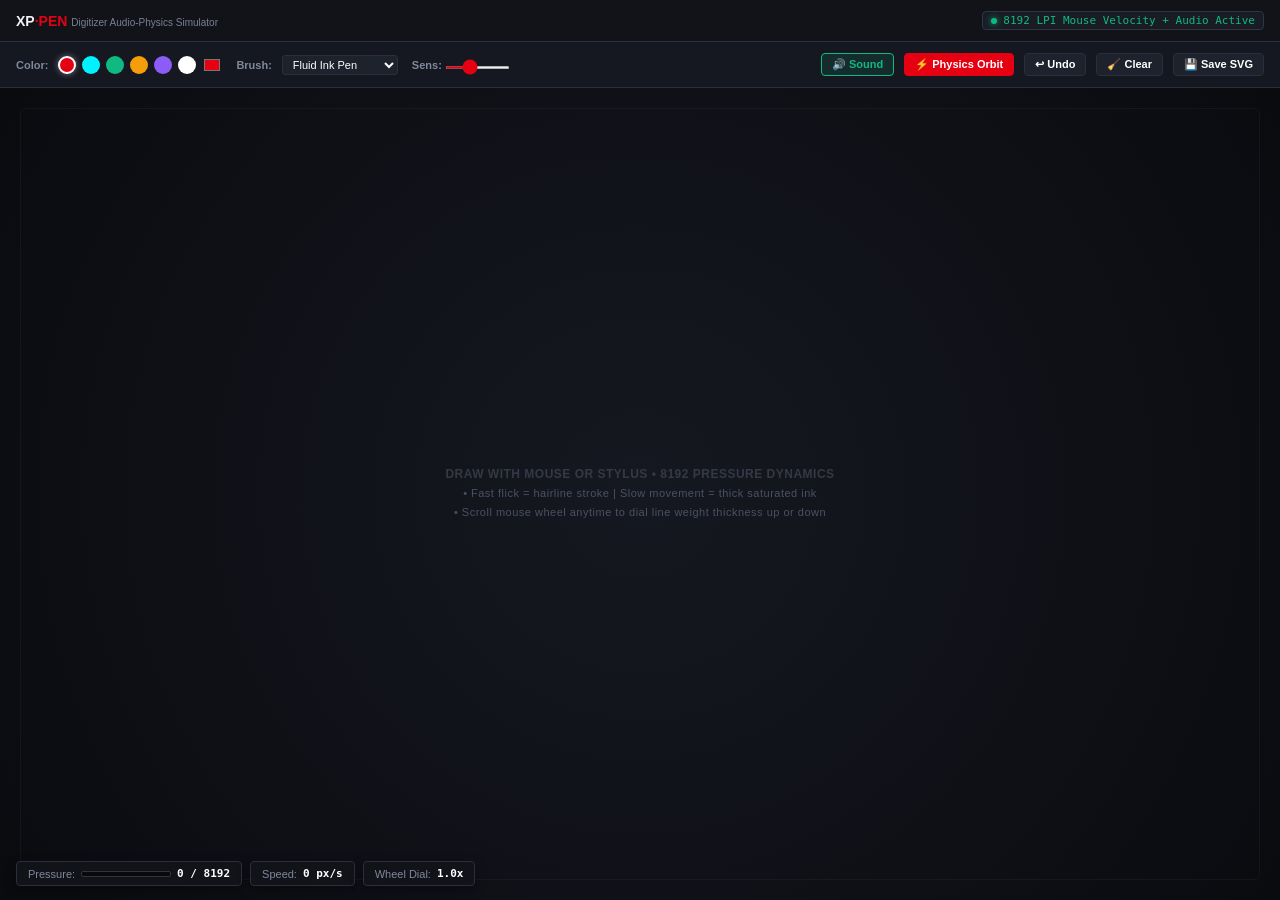
<file: docs/index.html>
<!DOCTYPE html>
<html lang="en">
<head>
  <meta charset="UTF-8"><meta name="viewport" content="width=device-width,initial-scale=1.0">
  <title>XP·PEN Digital Stylus Simulator (Mouse-Adaptive 8192 LPI + Audio ASMR)</title>
  <style>
    :root {
      --bg-dark: #0d0f14;
      --bg-panel: #151821;
      --bg-card: #1e222d;
      --border: #2a2e3d;
      --red: #e50012;
      --text: #f0f2f5;
      --muted: #80889c;
    }
    * { box-sizing: border-box; margin: 0; padding: 0; font-family: -apple-system, BlinkMacSystemFont, 'Segoe UI', Roboto, sans-serif; user-select: none; }
    body { background: var(--bg-dark); color: var(--text); height: 100vh; display: flex; flex-direction: column; overflow: hidden; }

    header { height: 42px; background: #111318; border-bottom: 1px solid var(--border); display: flex; align-items: center; justify-content: space-between; padding: 0 16px; flex-shrink: 0; }
    .brand { font-size: 14px; font-weight: 800; } .brand span { color: var(--red); }
    .badge { background: #191c24; border: 1px solid #303544; font-size: 11px; padding: 2px 8px; border-radius: 4px; color: #10b981; font-family: monospace; display: flex; align-items: center; gap: 6px; }
    .badge-dot { width: 6px; height: 6px; border-radius: 50%; background: #10b981; box-shadow: 0 0 6px #10b981; }

    .toolbar { height: 46px; background: var(--bg-panel); border-bottom: 1px solid var(--border); display: flex; align-items: center; justify-content: space-between; padding: 0 16px; gap: 12px; font-size: 11px; font-weight: 600; flex-shrink: 0; }
    .group { display: flex; align-items: center; gap: 10px; }
    
    /* Color Swatches */
    .color-swatches { display: flex; align-items: center; gap: 6px; }
    .swatch { width: 18px; height: 18px; border-radius: 50%; border: 2px solid transparent; cursor: pointer; transition: transform 0.15s; }
    .swatch:hover { transform: scale(1.18); }
    .swatch.active { border-color: #fff; box-shadow: 0 0 6px rgba(255,255,255,0.4); }
    .custom-color { width: 20px; height: 20px; border: none; background: none; cursor: pointer; border-radius: 50%; }

    /* Sliders & Buttons */
    input[type=range] { width: 65px; height: 3px; accent-color: var(--red); cursor: pointer; }
    .btn { background: var(--bg-card); border: 1px solid var(--border); color: #fff; font-size: 11px; font-weight: 600; padding: 4px 10px; border-radius: 4px; cursor: pointer; transition: all 0.15s; }
    .btn:hover { background: #2a2e3a; border-color: #3f4556; }
    .btn-red { background: var(--red); border-color: var(--red); }
    .btn-red:hover { background: #ff1a2b; }
    .btn-sound.active { color: #10b981; border-color: #10b981; background: rgba(16, 185, 129, 0.12); }

    /* Drawing Canvas Area */
    main { flex: 1; position: relative; background: radial-gradient(circle at center, #161821 0%, #0a0b0f 100%); overflow: hidden; cursor: crosshair; }
    canvas { position: absolute; inset: 0; width: 100%; height: 100%; touch-action: none; }
    .frame { position: absolute; inset: 20px; border: 1px solid rgba(255,255,255,.04); border-radius: 6px; pointer-events: none; }

    /* Floating Nib Cursor */
    .nib-cursor { position: absolute; width: 12px; height: 12px; border-radius: 50%; border: 1.5px solid rgba(255, 255, 255, 0.7); transform: translate(-50%, -50%); pointer-events: none; transition: width 0.05s, height 0.05s; display: none; }

    /* HUD */
    .hud { position: absolute; bottom: 14px; left: 16px; display: flex; gap: 8px; pointer-events: none; }
    .card { background: rgba(18, 20, 26, 0.92); border: 1px solid var(--border); padding: 5px 11px; border-radius: 4px; font-size: 11px; display: flex; align-items: center; gap: 6px; box-shadow: 0 4px 12px rgba(0,0,0,0.4); }
    .card span { color: var(--muted); }
    .card strong { font-family: monospace; color: #fff; }
    .p-track { width: 90px; height: 6px; background: #08090c; border-radius: 2px; overflow: hidden; border: 1px solid #333; }
    .p-fill { height: 100%; width: 0%; background: linear-gradient(90deg, #10b981, #f59e0b, var(--red)); }

    /* Wheel Notification Toast */
    .wheel-toast { position: absolute; top: 16px; left: 50%; transform: translateX(-50%); background: rgba(14, 16, 22, 0.92); border: 1px solid var(--border); padding: 6px 14px; border-radius: 20px; font-size: 11px; color: #f0f2f5; pointer-events: none; opacity: 0; transition: opacity 0.3s; font-family: monospace; }
    .wheel-toast.show { opacity: 1; }

    .hint { position: absolute; top: 50%; left: 50%; transform: translate(-50%, -50%); color: #353946; font-size: 12px; font-weight: 700; pointer-events: none; text-align: center; line-height: 1.6; letter-spacing: 0.5px; }
    .hint small { color: #4b5163; font-weight: 500; font-size: 11px; }
  </style>
</head>
<body>

  <header>
    <div class="brand">XP<span>·PEN</span> <small style="color:#788094;font-size:10px;font-weight:400">Digitizer Audio-Physics Simulator</small></div>
    <div class="badge"><span class="badge-dot"></span> 8192 LPI Mouse Velocity + Audio Active</div>
  </header>

  <div class="toolbar">
    <div class="group">
      <!-- Color Palette -->
      <span style="color:var(--muted)">Color:</span>
      <div class="color-swatches">
        <div class="swatch active" style="background:#e50012" data-color="#e50012" title="XPPen Red"></div>
        <div class="swatch" style="background:#00f2fe" data-color="#00f2fe" title="Electric Cyan"></div>
        <div class="swatch" style="background:#10b981" data-color="#10b981" title="Emerald Glow"></div>
        <div class="swatch" style="background:#f59e0b" data-color="#f59e0b" title="Amber Gold"></div>
        <div class="swatch" style="background:#8b5cf6" data-color="#8b5cf6" title="Ultraviolet"></div>
        <div class="swatch" style="background:#ffffff" data-color="#ffffff" title="Titanium White"></div>
        <input type="color" id="custom-color" class="custom-color" value="#e50012" title="Custom Hex">
      </div>

      <!-- Brush Mode -->
      <span style="color:var(--muted);margin-left:4px">Brush:</span>
      <select id="brush-mode" style="background:var(--bg-card);color:#fff;border:1px solid var(--border);border-radius:3px;padding:2px 6px;font-size:11px;outline:none;cursor:pointer">
        <option value="ink">Fluid Ink Pen</option>
        <option value="chisel">Gothic Chisel</option>
        <option value="pencil">Chalk / Charcoal</option>
      </select>
      
      <label style="color:var(--muted);margin-left:4px">Sens: <input type="range" id="sens" min="0.5" max="3" step="0.1" value="1.4"></label>
    </div>

    <div class="group">
      <button class="btn btn-sound active" id="btn-sound" title="Toggle real paper scratching audio">🔊 Sound</button>
      <button class="btn btn-red" id="btn-orb" title="Simulate 3-pendulum physics orbit">⚡ Physics Orbit</button>
      <button class="btn" id="btn-und">↩ Undo</button>
      <button class="btn" id="btn-clr">🧹 Clear</button>
      <button class="btn" id="btn-exp">💾 Save SVG</button>
    </div>
  </div>

  <main>
    <canvas id="cv"></canvas>
    <div class="frame"></div>
    <div class="nib-cursor" id="nib-cursor"></div>

    <div class="wheel-toast" id="wheel-toast">🖱️ Scroll Wheel: Line Weight Dial (1.0x)</div>

    <div class="hint" id="hint">
      DRAW WITH MOUSE OR STYLUS • 8192 PRESSURE DYNAMICS
      <br><small>• Fast flick = hairline stroke | Slow movement = thick saturated ink<br>• Scroll mouse wheel anytime to dial line weight thickness up or down</small>
    </div>

    <div class="hud">
      <div class="card"><span>Pressure:</span><div class="p-track"><div class="p-fill" id="bar"></div></div><strong id="hp">0 / 8192</strong></div>
      <div class="card"><span>Speed:</span><strong id="hsp">0 px/s</strong></div>
      <div class="card" title="Scroll mouse wheel to scale pressure/weight"><span>Wheel Dial:</span><strong id="hwh">1.0x</strong></div>
    </div>
  </main>

  <script>
    const cv = document.getElementById('cv'), ctx = cv.getContext('2d');
    const bar = document.getElementById('bar'), hp = document.getElementById('hp'), hsp = document.getElementById('hsp'), hwh = document.getElementById('hwh');
    const hint = document.getElementById('hint'), toast = document.getElementById('wheel-toast'), nibCur = document.getElementById('nib-cursor');
    
    let pen = { x: 0, y: 0, vx: 0, vy: 0, p: 0, down: false };
    let ms = { x: 0, y: 0, lx: 0, ly: 0, lt: 0, spd: 0, hwP: 0 };
    let wheelScale = 1.0, activeColor = '#e50012', brushMode = 'ink';
    let strokes = [], cur = [], oAnim = null, soundEnabled = true, toastTimer = null;

    // --- Web Audio API Paper Friction ASMR ---
    let audioCtx = null, noiseNode = null, noiseFilter = null, noiseGain = null;
    function initAudio() {
      if (audioCtx) return;
      try {
        const AC = window.AudioContext || window.webkitAudioContext;
        audioCtx = new AC();
        const buf = audioCtx.createBuffer(1, audioCtx.sampleRate, audioCtx.sampleRate);
        const d = buf.getChannelData(0);
        let b0 = 0, b1 = 0, b2 = 0;
        for (let i = 0; i < audioCtx.sampleRate; i++) {
          const w = Math.random() * 2 - 1;
          b0 = 0.997 * b0 + w * 0.05;
          b1 = 0.985 * b1 + w * 0.08;
          b2 = 0.950 * b2 + w * 0.15;
          d[i] = (b0 + b1 + b2 + w * 0.2) * 0.06;
        }
        noiseNode = audioCtx.createBufferSource();
        noiseNode.buffer = buf;
        noiseNode.loop = true;
        noiseFilter = audioCtx.createBiquadFilter();
        noiseFilter.type = 'bandpass';
        noiseFilter.frequency.value = 1400;
        noiseFilter.Q.value = 1.5;
        noiseGain = audioCtx.createGain();
        noiseGain.gain.value = 0;
        noiseNode.connect(noiseFilter);
        noiseFilter.connect(noiseGain);
        noiseGain.connect(audioCtx.destination);
        noiseNode.start();
      } catch (err) {}
    }

    function updateAudio(speed, pressure) {
      if (!soundEnabled || !noiseGain || !audioCtx) return;
      // Volume scales dynamically with pen pressure and speed
      const targetVol = pen.down ? Math.min(0.28, (speed * 0.0003 + 0.02) * pressure * 0.6) : 0;
      noiseGain.gain.setTargetAtTime(targetVol, audioCtx.currentTime, 0.025);
      // Resonant frequency shifts with pressure (deep heavy scratch vs high crisp flick)
      const freq = Math.max(650, Math.min(3200, 1850 - pressure * 600 + speed * 1.3));
      noiseFilter.frequency.setTargetAtTime(freq, audioCtx.currentTime, 0.025);
    }

    function rsz() {
      const r = cv.getBoundingClientRect(), d = window.devicePixelRatio || 1;
      cv.width = r.width * d; cv.height = r.height * d;
      ctx.scale(d, d); redr();
    }
    window.addEventListener('resize', rsz); setTimeout(rsz, 40);

    // Physical loop (60Hz)
    function tick() {
      const sens = +document.getElementById('sens').value;
      const dx = ms.x - pen.x, dy = ms.y - pen.y;

      // Spring-mass-damper acceleration
      pen.vx += (0.45 * dx * 60 - 0.38 * pen.vx * 30) * 0.016;
      pen.vy += (0.45 * dy * 60 - 0.38 * pen.vy * 30) * 0.016;
      pen.x += pen.vx * 0.016; pen.y += pen.vy * 0.016;

      // Velocity-Adaptive Pressure
      let tp = 0;
      if (pen.down) {
        if (ms.hwP > 0) tp = ms.hwP;
        else {
          const spdFactor = Math.min(1.0, ms.spd / (1200 / sens));
          tp = Math.max(0.12, Math.min(1.0, (1.0 - spdFactor * 0.82) * wheelScale));
        }
      }
      pen.p += (pen.down ? 0.30 : 0.15) * (tp - pen.p);

      if (pen.down && Math.hypot(dx, dy) > 0.2) {
        cur.push({ x: pen.x, y: pen.y, p: pen.p, c: activeColor, m: brushMode });
        seg(cur);
      }

      // HUD and Nib Cursor updates
      hp.textContent = `${Math.round(pen.p * 8191)} / 8192`;
      bar.style.width = `${Math.round(pen.p * 100)}%`;
      hsp.textContent = `${Math.round(ms.spd)} px/s`;
      hwh.textContent = `${wheelScale.toFixed(1)}x`;

      const curSize = Math.max(4, pen.p * 20 * wheelScale);
      nibCur.style.left = `${pen.x}px`;
      nibCur.style.top = `${pen.y}px`;
      nibCur.style.width = `${curSize}px`;
      nibCur.style.height = `${curSize}px`;
      nibCur.style.borderColor = activeColor;

      updateAudio(ms.spd, pen.p);
      requestAnimationFrame(tick);
    }
    requestAnimationFrame(tick);

    // Segment rendering with brush styles
    function seg(s) {
      if (s.length < 2) return;
      const a = s[s.length - 2], b = s[s.length - 1];
      ctx.save();
      ctx.strokeStyle = b.c;
      ctx.fillStyle = b.c;
      ctx.lineCap = 'round';
      ctx.lineJoin = 'round';

      if (b.m === 'chisel') {
        const hw = (b.p * 12) * 0.707;
        ctx.beginPath();
        ctx.moveTo(a.x - hw, a.y - hw); ctx.lineTo(a.x + hw, a.y + hw);
        ctx.lineTo(b.x + hw, b.y + hw); ctx.lineTo(b.x - hw, b.y - hw);
        ctx.closePath(); ctx.fill();
      } else if (b.m === 'pencil') {
        ctx.lineWidth = Math.max(1.0, b.p * 14);
        ctx.globalAlpha = 0.75;
        ctx.beginPath(); ctx.moveTo(a.x, a.y); ctx.lineTo(b.x, b.y); ctx.stroke();
      } else {
        ctx.lineWidth = Math.max(1.5, b.p * 18);
        ctx.beginPath(); ctx.moveTo(a.x, a.y); ctx.lineTo(b.x, b.y); ctx.stroke();
      }
      ctx.restore();
    }

    function redr() {
      ctx.clearRect(0, 0, cv.clientWidth, cv.clientHeight);
      for (const s of strokes) {
        for (let i = 1; i < s.length; i++) seg(s.slice(0, i + 1));
      }
    }

    // Pointer events
    cv.addEventListener('pointerenter', () => { nibCur.style.display = 'block'; });
    cv.addEventListener('pointerleave', () => { nibCur.style.display = 'none'; });

    cv.addEventListener('pointerdown', e => {
      e.preventDefault(); cv.setPointerCapture(e.pointerId);
      hint.style.display = 'none';
      initAudio();

      const r = cv.getBoundingClientRect(), x = e.clientX - r.left, y = e.clientY - r.top;
      ms.x = pen.x = ms.lx = x; ms.y = pen.y = ms.ly = y;
      ms.lt = performance.now(); ms.spd = 0;
      ms.hwP = (e.pointerType === 'pen' && e.pressure > 0) ? e.pressure : 0;
      pen.down = true; pen.p = 0.5 * wheelScale;
      cur = [{ x, y, p: pen.p, c: activeColor, m: brushMode }];
    });

    cv.addEventListener('pointermove', e => {
      const r = cv.getBoundingClientRect(), x = e.clientX - r.left, y = e.clientY - r.top;
      const n = performance.now(), dt = Math.max(1, n - ms.lt) / 1000;
      ms.spd = Math.hypot(x - ms.lx, y - ms.ly) / dt;
      ms.x = ms.lx = x; ms.y = ms.ly = y; ms.lt = n;
      ms.hwP = (e.pointerType === 'pen' && e.pressure > 0) ? e.pressure : 0;
    });

    const stop = () => {
      if (pen.down && cur.length > 1) strokes.push([...cur]);
      pen.down = false; cur = []; ms.spd = 0;
    };
    cv.addEventListener('pointerup', stop);
    cv.addEventListener('pointercancel', stop);

    cv.addEventListener('wheel', e => {
      e.preventDefault();
      const isIncreasing = e.deltaY < 0;
      const delta = isIncreasing ? 0.1 : -0.1;
      wheelScale = Math.max(0.4, Math.min(2.5, +(wheelScale + delta).toFixed(1)));
      
      const label = isIncreasing ? 'Thicker' : 'Thinner';
      toast.textContent = `🖱️ Wheel Dial: ${wheelScale.toFixed(1)}x Line Weight (${label})`;
      toast.classList.add('show');
      clearTimeout(toastTimer);
      toastTimer = setTimeout(() => toast.classList.remove('show'), 1200);
    }, { passive: false });

    // Color Swatch pickers
    document.querySelectorAll('.swatch').forEach(sw => {
      sw.addEventListener('click', () => {
        document.querySelectorAll('.swatch').forEach(s => s.classList.remove('active'));
        sw.classList.add('active');
        activeColor = sw.dataset.color;
      });
    });
    document.getElementById('custom-color').addEventListener('input', e => {
      activeColor = e.target.value;
      document.querySelectorAll('.swatch').forEach(s => s.classList.remove('active'));
    });

    // Brush Mode dropdown
    document.getElementById('brush-mode').addEventListener('change', e => {
      brushMode = e.target.value;
    });

    // Sound toggle button
    document.getElementById('btn-sound').addEventListener('click', function() {
      soundEnabled = !soundEnabled;
      this.classList.toggle('active', soundEnabled);
      this.textContent = soundEnabled ? '🔊 Sound' : '🔇 Muted';
      if (soundEnabled) initAudio();
    });

    // Actions
    document.getElementById('btn-clr').addEventListener('click', () => {
      strokes = []; cur = []; redr(); hint.style.display = 'block';
    });
    document.getElementById('btn-und').addEventListener('click', () => {
      if (strokes.length) { strokes.pop(); redr(); }
    });

    // Autonomous Physics Orbit (Harmonograph Simulation)
    document.getElementById('btn-orb').addEventListener('click', () => {
      hint.style.display = 'none'; initAudio();
      if (oAnim) cancelAnimationFrame(oAnim);
      const cx = cv.clientWidth / 2, cy = cv.clientHeight / 2;
      let t = 0; cur = []; pen.down = true;

      function step() {
        const a = t * 0.038, d = Math.exp(-0.0007 * t);
        ms.x = cx + 220 * Math.sin(2 * a) * d;
        ms.y = cy + 130 * Math.sin(3 * a + 1.57) * d;
        ms.spd = 300 + 400 * Math.sin(a * 2);
        t++;
        if (t < 720) oAnim = requestAnimationFrame(step);
        else stop();
      }
      step();
    });

    // SVG Export
    document.getElementById('btn-exp').addEventListener('click', () => {
      if (!strokes.length) return alert('Canvas is empty! Draw something first.');
      let s = `<svg xmlns="http://www.w3.org/2000/svg" viewBox="0 0 ${cv.clientWidth} ${cv.clientHeight}" width="${cv.clientWidth}" height="${cv.clientHeight}" style="background:#0d0f14">\n`;
      for (const st of strokes) {
        for (let i = 1; i < st.length; i++) {
          const a = st[i - 1], b = st[i];
          s += `  <line x1="${a.x.toFixed(1)}" y1="${a.y.toFixed(1)}" x2="${b.x.toFixed(1)}" y2="${b.y.toFixed(1)}" stroke="${b.c}" stroke-width="${Math.max(1.5, b.p * 18).toFixed(1)}" stroke-linecap="round"/>\n`;
        }
      }
      s += '</svg>';
      const a = document.createElement('a');
      a.href = URL.createObjectURL(new Blob([s], { type: 'image/svg+xml' }));
      a.download = 'xppen_drawing.svg';
      a.click();
    });

    window.addEventListener('keydown', e => {
      if ((e.ctrlKey || e.metaKey) && e.key === 'z') document.getElementById('btn-und').click();
    });
  </script>
</body>
</html>
</file>
